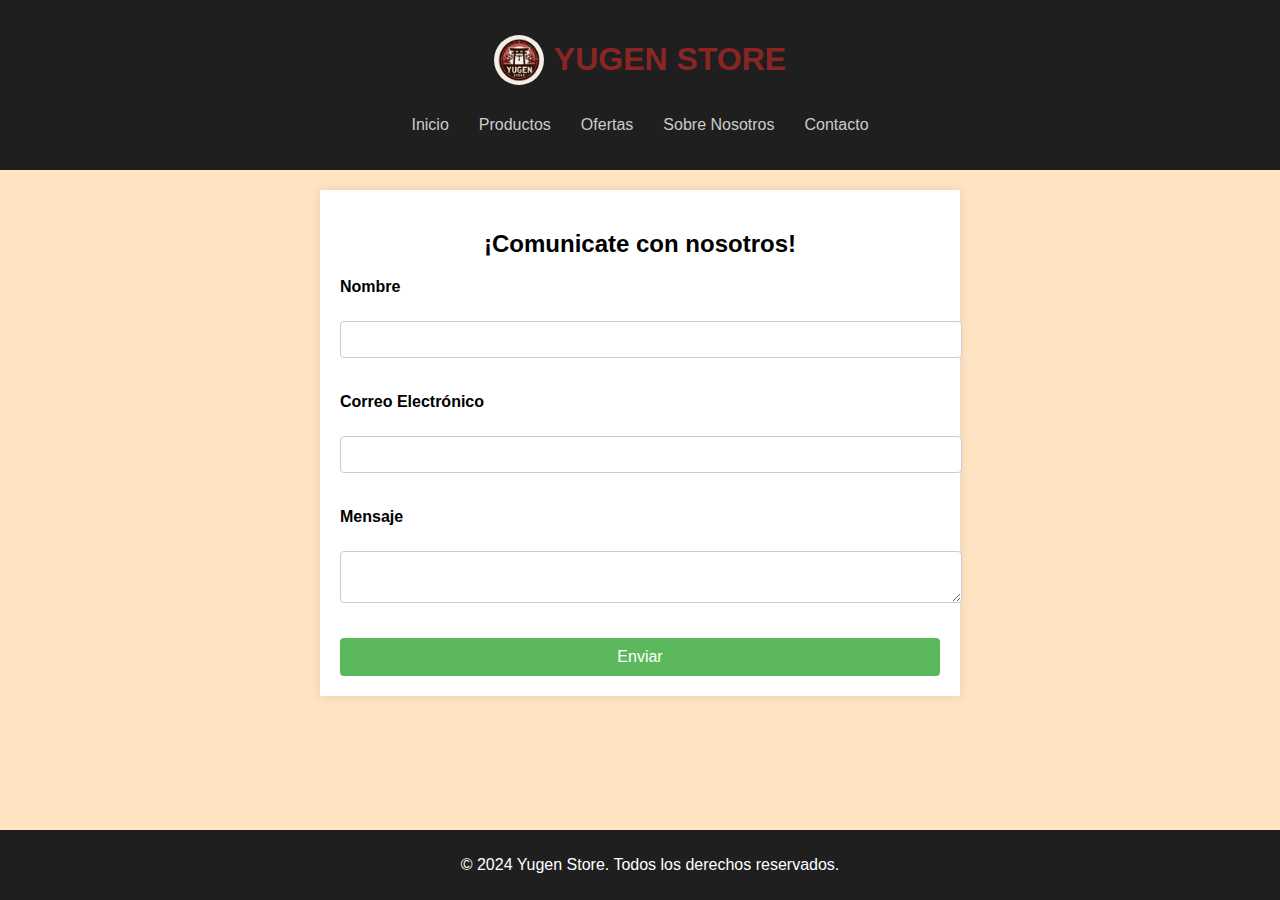
<file: paginas/pagina-contactos.html>
<!DOCTYPE html>
<html lang="es">
  <head>
    <meta charset="UTF-8" />
    <meta name="viewport" content="width=device-width, initial-scale=1.0" />
    <link rel="stylesheet" href="contacto.css">
    <title>YUGEN STORE | Contacto</title>
  </head>
  <body>
    <header>
      <div class="header-logo">
        <img src="../imagenes/logo/yuge-logo.jpeg" alt="Logo de Yugen Store" class="logo">
        <h1>YUGEN STORE</h1>
    </div>      <nav>
        <ul class="menu">
            <li><a href="../index.html">Inicio</a></li>
            <li><a href="pagina-productos.html">Productos</a></li>
            <li><a href="pagina-ofertas.html">Ofertas</a></li>
            <li><a href="pagina-nosotros.html">Sobre Nosotros</a></li>
            <li><a href="pagina-contactos.html">Contacto</a></li>
        </ul>
      </nav>
  </header>
    <section id="contacto">
      <h2>¡Comunicate con nosotros!</h2>
      <form action="https://formspree.io/f/your_form_id" method="POST">
          <label for="name">Nombre</label>
          <input type="text" id="name" name="name" required>
          <label for="email">Correo Electrónico</label>
          <input type="email" id="email" name="email" required>
          <label for="message">Mensaje</label>
          <textarea id="message" name="message" required></textarea>
          <button type="submit">Enviar</button>
      </form>
  </section>
  <footer>
    <p>&copy; 2024 Yugen Store. Todos los derechos reservados.</p>
</footer>
  </body>
</html>
</file>
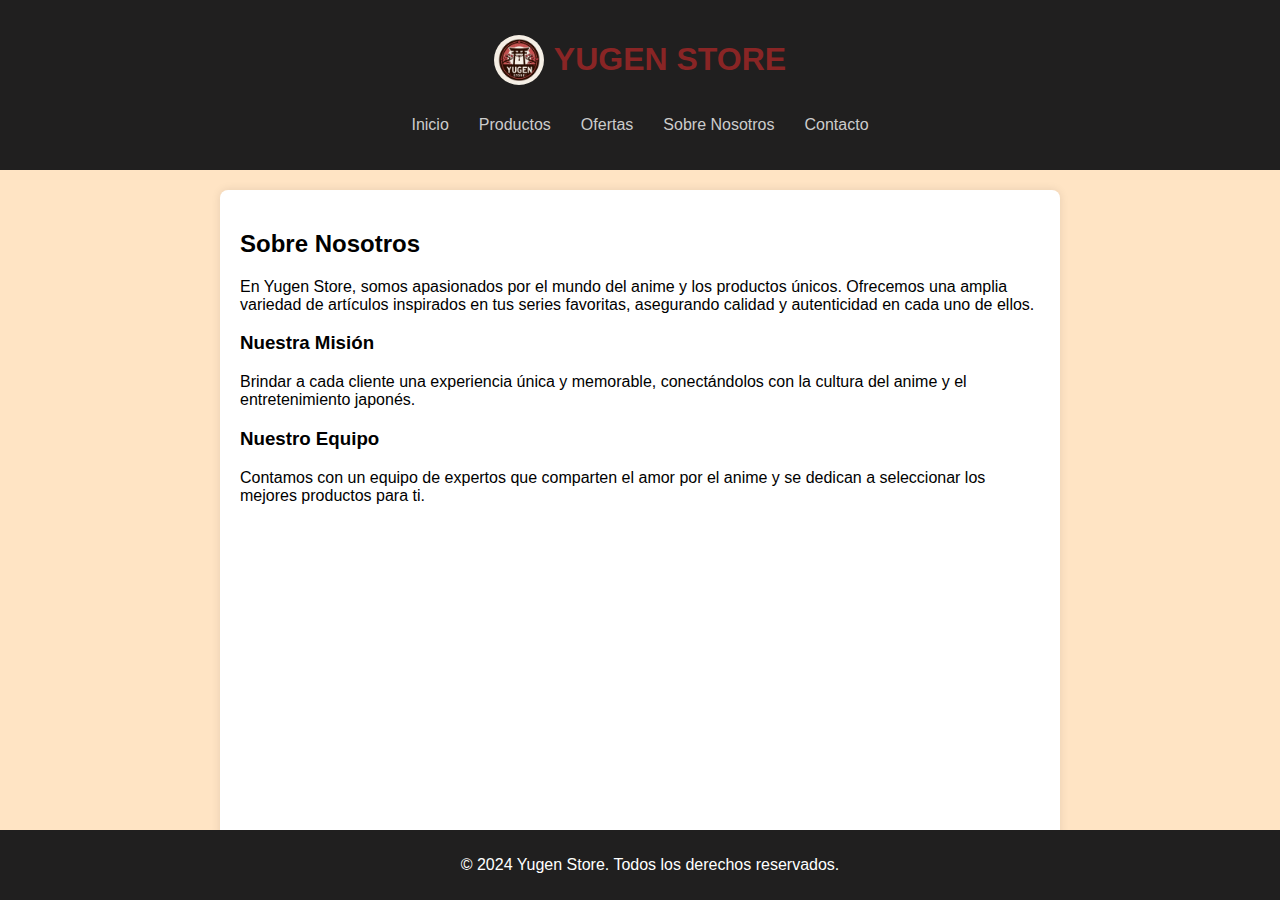
<file: paginas/pagina-nosotros.html>
<!DOCTYPE html>
<html lang="en">
<head>
    <meta charset="UTF-8">
    <meta name="viewport" content="width=device-width, initial-scale=1.0">
    <link rel="stylesheet" href="nostros.css">
    <title>YUGEN STORE | Nosotros</title>
</head>
<body>
    <header>
        <div class="header-logo">
            <img src="../imagenes/logo/yuge-logo.jpeg" alt="Logo de Yugen Store" class="logo">
            <h1>YUGEN STORE</h1>
        </div>        <nav>
            <ul class="menu">
                <li><a href="../index.html">Inicio</a></li>
                <li><a href="pagina-productos.html">Productos</a></li>
                <li><a href="pagina-ofertas.html">Ofertas</a></li>
                <li><a href="pagina-nosotros.html">Sobre Nosotros</a></li>
                <li><a href="pagina-contactos.html">Contacto</a></li>
            </ul>
        </nav>
    </header>
    <main id="nosotors">
        <section class="nosotros-contenido">
            <h2>Sobre Nosotros</h2>
            <p>En Yugen Store, somos apasionados por el mundo del anime y los productos únicos. Ofrecemos una amplia variedad de artículos inspirados en tus series favoritas, asegurando calidad y autenticidad en cada uno de ellos.</p>
            <h3>Nuestra Misión</h3>
            <p>Brindar a cada cliente una experiencia única y memorable, conectándolos con la cultura del anime y el entretenimiento japonés.</p>
            <h3>Nuestro Equipo</h3>
            <p>Contamos con un equipo de expertos que comparten el amor por el anime y se dedican a seleccionar los mejores productos para ti.</p>
        </section>
    </main>
    <footer>
        <p>&copy; 2024 Yugen Store. Todos los derechos reservados.</p>
    </footer>
</body>
</html>
</file>
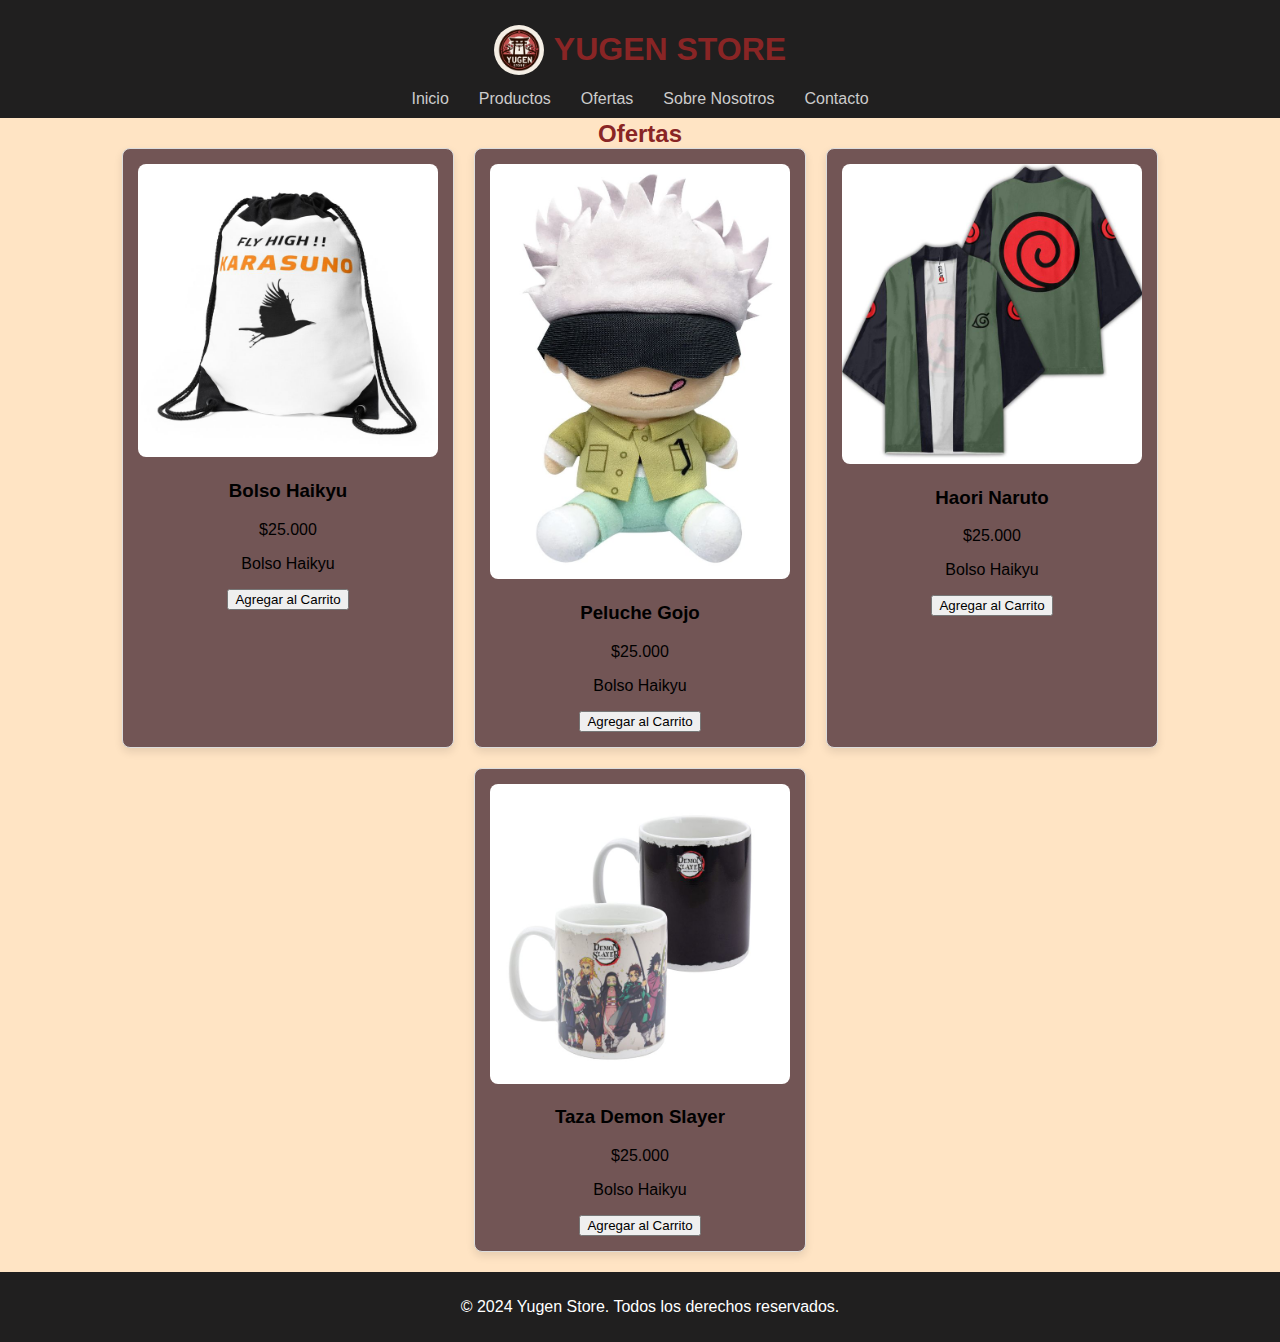
<file: paginas/pagina-ofertas.html>
<!DOCTYPE html>
<html lang="es">
  <head>
    <meta charset="UTF-8" />
    <meta name="viewport" content="width=device-width, initial-scale=1.0" />
    <link rel="stylesheet" href="ofertas.css">
    <title>YUGEN STORE | Ofertas</title>
  </head>
  <body>
    <header class= "header-menu-logo"> 
      <div class="header-logo">
          <img src="../imagenes/logo/yuge-logo.jpeg" alt="Logo de Yugen Store" class="logo">
          <h1>YUGEN STORE</h1>
      </div>
      <nav>
          <ul class="menu">
              <li><a href="../index.html">Inicio</a></li>
              <li><a href="pagina-productos.html">Productos</a></li>
              <li><a href="pagina-ofertas.html">Ofertas</a></li>
              <li><a href="pagina-nosotros.html">Sobre Nosotros</a></li>
              <li><a href="pagina-contactos.html">Contacto</a></li>
          </ul>
      </nav>
  </header>
  <main>
    <div section id="ofertas">
      <h2>Ofertas</h2>
      <div section class="produtos-oferta">
        <div class="producto-caja">
              <img src="../imagenes/productos/ofertas/bolso-haikyu.jpg" alt="Producto" class="producto-imagen">
              <h3>Bolso Haikyu</h3>
              <p class="producto-precio">$25.000</p>
              <p class="producto-descripcion">Bolso Haikyu</p>
              <button class="add-carrito">Agregar al Carrito</button>
        </div>
        <div class="producto-caja">
              <img src="../imagenes/productos/ofertas/peluche-Jujutsu Kaisen-Satoru Gojo.jpg" alt="Producto" class="producto-imagen">
              <h3>Peluche Gojo</h3>
              <p class="producto-precio">$25.000</p>
              <p class="producto-descripcion">Bolso Haikyu</p>
              <button class="add-carrito">Agregar al Carrito</button>
        </div>
        <div class="producto-caja">
              <img src="../imagenes/productos/ofertas/ropa-naruto.jpg" alt="Producto" class="producto-imagen">
              <h3> Haori Naruto</h3>
              <p class="producto-precio">$25.000</p>
              <p class="producto-descripcion">Bolso Haikyu</p>
              <button class="add-carrito">Agregar al Carrito</button>
        </div>
        <div class="producto-caja">
            <img src="../imagenes/productos/ofertas/taza-Demon-Slayer.jpg" alt="Producto" class="producto-imagen">
            <h3>Taza Demon Slayer</h3>
            <p class="producto-precio">$25.000</p>
              <p class="producto-descripcion">Bolso Haikyu</p>
            <button class="add-carrito">Agregar al Carrito</button>
        </div>
          <!-- Más productos -->
    </div>
  </main>
    <footer>
      <p>&copy; 2024 Yugen Store. Todos los derechos reservados.</p>
    </footer>
  </body>
</html>
</file>
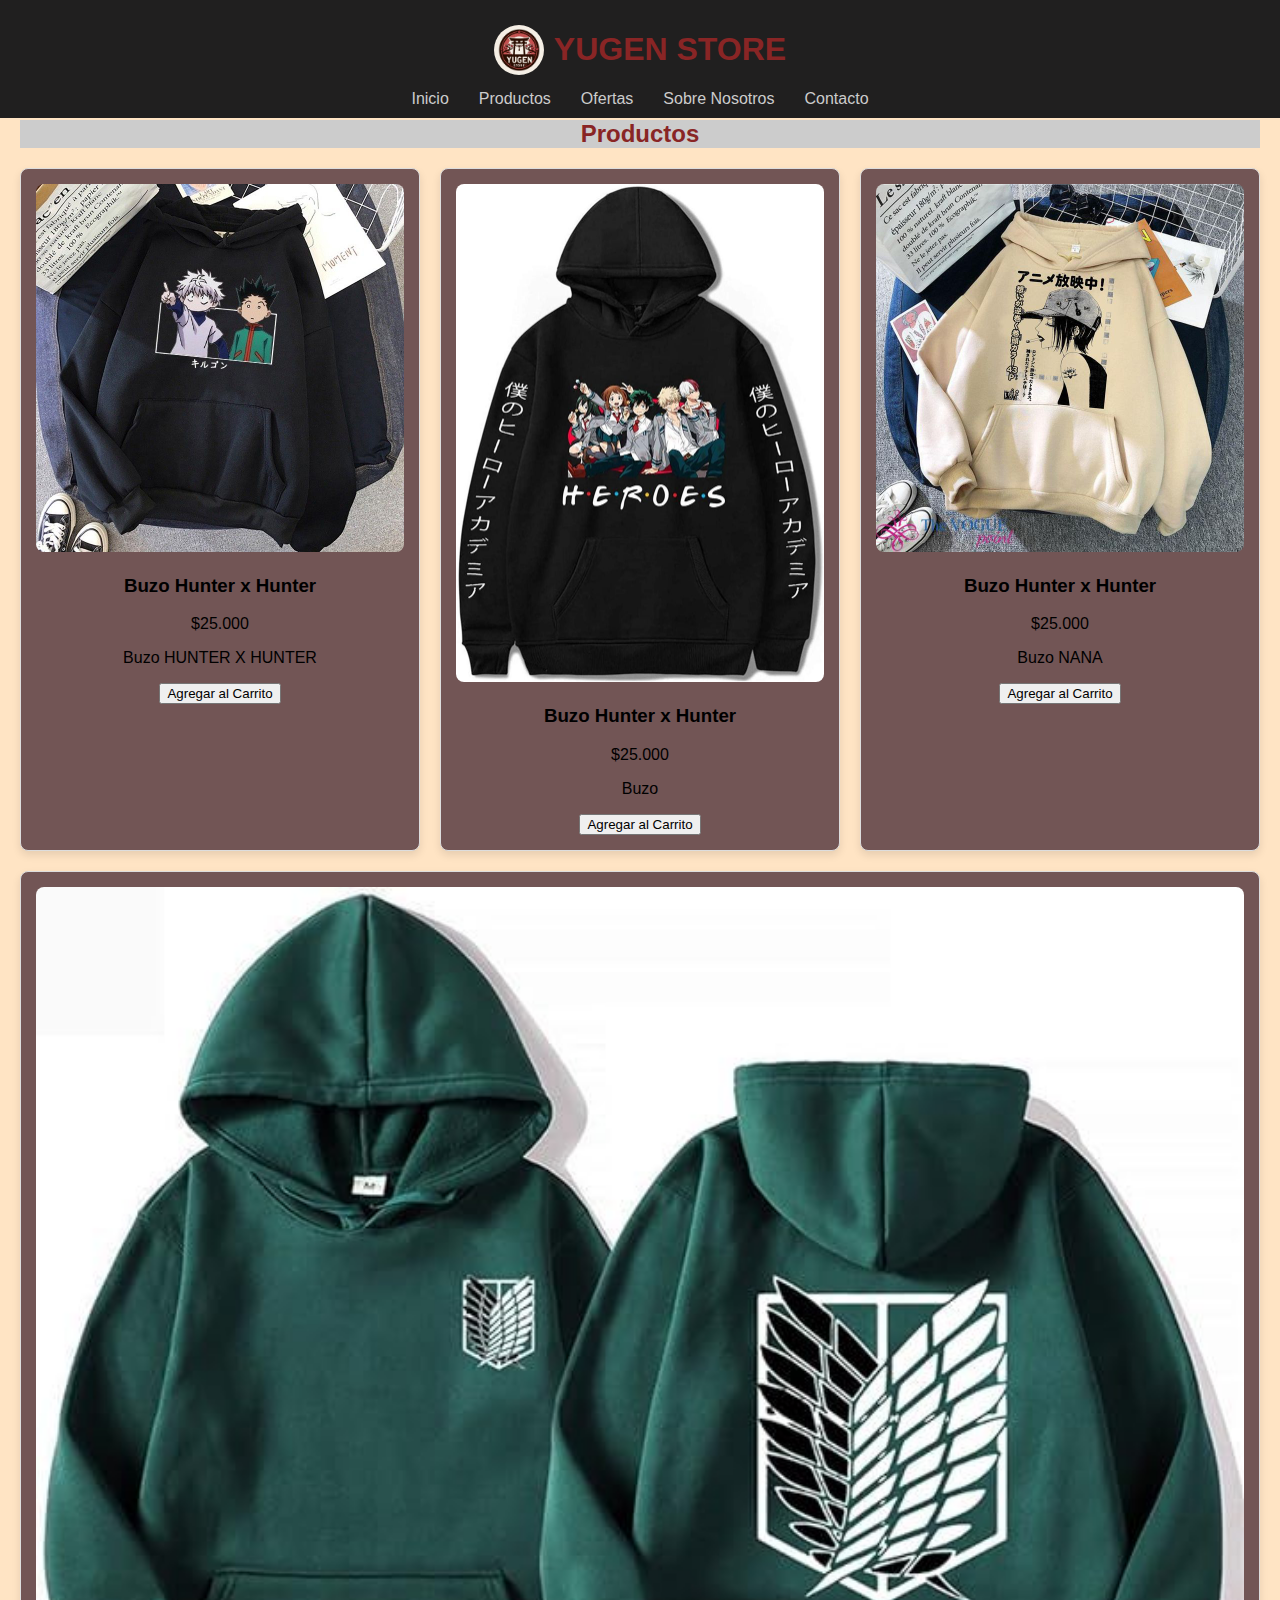
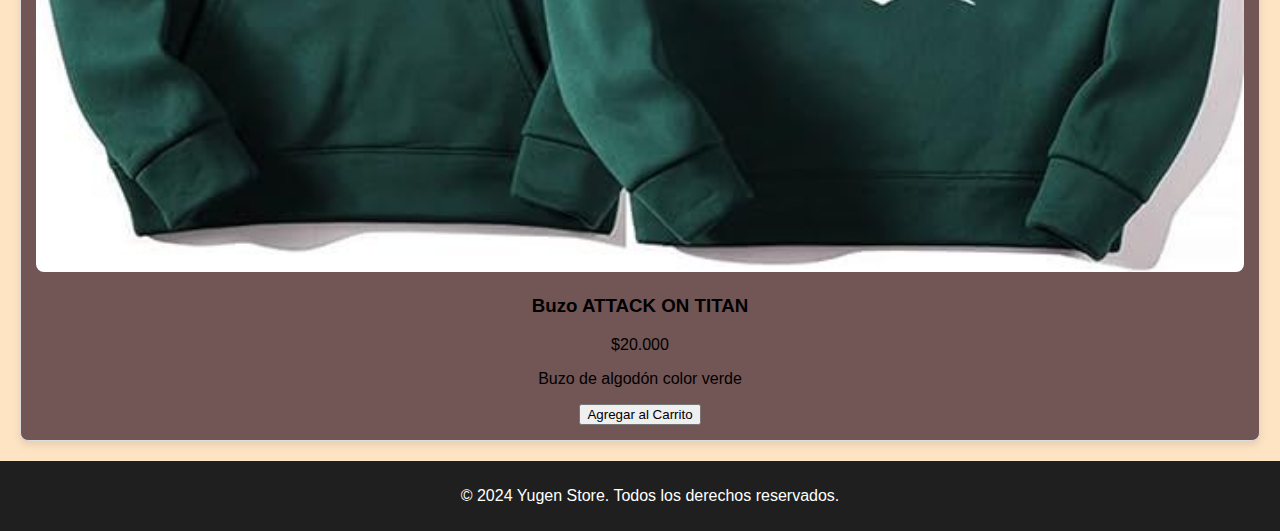
<file: paginas/pagina-productos.html>
<!DOCTYPE html>
<html lang="es">
<head>
    <meta charset="UTF-8">
    <meta name="viewport" content="width=device-width, initial-scale=1.0">
    <link rel="stylesheet" href="productos.css">
    <title>YUGEN STORE | Productos</title>
</head>
<body>
    <header class= "header-menu-logo"> 
        <div class="header-logo">
            <img src="../imagenes/logo/yuge-logo.jpeg" alt="Logo de Yugen Store" class="logo">
            <h1>YUGEN STORE</h1>
        </div>
        <nav>
            <ul class="menu">
                <li><a href="../index.html">Inicio</a></li>
                <li><a href="pagina-productos.html">Productos</a></li>
                <li><a href="pagina-ofertas.html">Ofertas</a></li>
                <li><a href="pagina-nosotros.html">Sobre Nosotros</a></li>
                <li><a href="pagina-contactos.html">Contacto</a></li>
            </ul>
        </nav>
    </header>
<main>
<div id="producto-contenedor">
        <h2>Productos</h2>    
    <div class="produtos">
        <div class="producto-caja">
            <img src="../imagenes/productos/buzos/buzo-HxH.jpg" alt="Producto" class="producto-imagen">
            <h3 class="producto-nombre">Buzo Hunter x Hunter</h3>
            <p class="producto-precio">$25.000</p>
            <p class="producto-precio">Buzo HUNTER X HUNTER</p>
            <button class="add-carrito">Agregar al Carrito</button>
        </div>
        
        <div class="producto-caja">
            <img src="../imagenes/productos/buzos/buzo-MHA.jpg" alt="Producto" class="producto-imagen">
            <h3 class="producto-nombre">Buzo Hunter x Hunter</h3>
            <p class="producto-precio">$25.000</p>
            <p class="producto-descripcion">Buzo </p>
            <button class="add-carrito">Agregar al Carrito</button>
        </div>

        <div class="producto-caja">
            <img src="../imagenes/productos/buzos/buzo-nana.jpg" alt="Producto" class="producto-imagen">
            <h3 class="producto-nombre">Buzo Hunter x Hunter</h3>
            <p class="producto-precio">$25.000</p>
            <p class="producto-descripcion">Buzo NANA</p>
            <button class="add-carrito">Agregar al Carrito</button>
        </div>
        
        <div class="producto-caja">
            <img src="../imagenes/productos/buzos/buzo-aot.jpg" alt="Producto" class="producto-imagen">
            <h3 class="producto-nombre">Buzo ATTACK ON TITAN</h3>
            <p class="producto-precio">$20.000</p>
            <p class="producto-descripcion">Buzo de algodón color verde</p>
            <button class="add-carrito">Agregar al Carrito</button>
        </div>
    </div>
</div>
</main>
    <footer>
        <p>&copy; 2024 Yugen Store. Todos los derechos reservados.</p>
    </footer>
</body>
</html>
</file>
<file: paginas/contacto.css>
body {
    font-family: 'Roboto', sans-serif;
    background-color: bisque;
    margin: 0;
    padding: 0;
    overflow-x: hidden;
}
header {
    text-align: center;
    background-color: #201f1f;
    color: #892525;
    padding: 20px 0;
}


.header-logo {
    justify-content: center;
    display: flex;
    align-items: center;
}

.logo {
    width: 50px; 
    height: 50px;
    border-radius: 50%;
    margin-right: 10px; 
}

.menu {
    list-style: none;
    padding: 0;
    display: flex;
    justify-content: center;
}

.menu li {
    margin: 0 15px;
}

.menu a {
    text-decoration: none;
    color: #ccc;
}

.menu a:hover {
    text-decoration: underline;
}


main {
    flex: 1;
    max-width: 800px;
    margin: 20px auto;
    padding: 20px;
    background-color: white;
    border-radius: 8px;
    box-shadow: 0 0 10px rgba(0, 0, 0, 0.1);
}

footer {
    background-color: #201f1f;
    color: white;
    text-align: center;
    padding: 10px;
    position: fixed;
    bottom: 0;
    width: 100%;
}

body {
    font-family: 'Roboto', sans-serif;
    background-color: bisque;
    overflow-x: hidden;
}

h2 {
    text-align: center;
    margin-top: 20px;
}

section {
    max-width: 600px;
    margin: 20px auto;
    padding: 20px;
    background-color: white;
    box-shadow: 0 0 10px rgba(0, 0, 0, 0.1);
}

form {
    display: flex;
    flex-direction: column;
    gap: 15px;
}

label {
    font-weight: bold;
}

label {
    display: block;
    margin-bottom: 10px;
    font-weight: bold;
}

input, textarea {
    width: 100%;
    padding: 10px;
    margin-bottom: 20px;
    border: 1px solid #ccc;
    border-radius: 4px;
}

input:focus, textarea:focus {
    border-color: #333;
}

button {
    background-color: #5cb85c;
    color: white;
    border: none;
    padding: 10px;
    border-radius: 4px;
    cursor: pointer;
    font-size: 1rem;
}

button:hover {
    background-color: #4cae4c;
}

@media (max-width: 600px) {
    section {
        padding: 15px;
    }

    button {
        width: 100%;
    }
}
</file>
<file: paginas/nostros.css>
html, body {
    height: 100%;
    margin: 0;
    display: flex;
    flex-direction: column;
}

body {
    font-family: 'Roboto', sans-serif;
    background-color: bisque;
    overflow-x: hidden;
}

header {
    background-color: #201f1f;
    color: #892525;
    text-align: center;
    padding: 20px 0;
}

main {
    flex: 1;
    max-width: 800px;
    margin: 20px auto;
    padding: 20px;
    background-color: white;
    border-radius: 8px;
    box-shadow: 0 0 10px rgba(0, 0, 0, 0.1);
}

footer {
    background-color: #201f1f;
    color: white;
    text-align: center;
    padding: 10px;
    position: fixed;
    bottom: 0;
    width: 100%;
}

.header-logo {
    justify-content: center;
    display: flex;
    align-items: center;
}

.logo {
    width: 50px; /* Ajusta el tamaño según prefieras */
    height: 50px;
    border-radius: 50%;
    margin-right: 10px; /* Espacio entre el logo y el texto */
}

.menu {
    list-style: none;
    padding: 0;
    display: flex;
    justify-content: center;
}

.menu li {
    margin: 0 15px;
}

.menu a {
    text-decoration: none;
    color: #ccc;
}

.menu a:hover {
    text-decoration: underline;
}

@media (max-width: 600px) {
    main {
        padding: 15px;
    }
}
</file>
<file: paginas/ofertas.css>
body {
    height: 100%;
    margin: 0;
    padding: 0;
    display: flex;
    flex-direction: column;
    margin: 0;
    font-family: 'Roboto', sans-serif;
    background-color: bisque;
}

.header-menu-logo {
    position: fixed;
    top: 0;
    width: 100%;
    background-color: #201f1f;
    color: #892525;
    text-align: center;
    padding: 10px 0;
    z-index: 1000;
}

header {
    text-align: center;
    padding: 20px 0; 
    margin-top: 0px;
}

main {
    flex: 1;
    padding: 20px;
    box-sizing: border-box;
    margin-top: 80px;
}

footer {
    background-color: #201f1f;
    color: white;
    text-align: center;
    padding: 10px;
    width: 100%;
}

.header-logo {
    display: flex;
    align-items: center;
    justify-content: center;
}

.logo {
    width: 50px;
    height: 50px;
    border-radius: 50%;
    margin-right: 10px;
}

.menu {
    list-style: none;
    padding: 0;
    display: flex;
    justify-content: center;
    margin: 0;
}

.menu li {
    margin: 0 15px;
}

.menu a {
    text-decoration: none;
    color: #ccc;
}

.menu a:hover {
    text-decoration: underline;
}

.produtos-oferta {
    display: flex;
    flex-wrap: wrap; 
    gap: 20px; 
    justify-content: center;
}

.producto-contenedor {
    display: flex;
    flex-wrap: wrap;
    gap: 20px;
    justify-content: center;
    padding: 20px;
}

.producto-caja {
    flex: 1 1 calc(25% - 20px);
    max-width: 300px;
    padding: 15px;
    background-color:rgb(114, 85, 85);
    border: 1px solid #ddd;
    border-radius: 8px;
    box-shadow: 0 4px 8px rgba(0, 0, 0, 0.1);
    text-align: center;
    transition: transform 0.3s;
    overflow: hidden;
}

.producto-caja:hover .producto-imagen {
    transform: scale(1.1);
}

h2 {
    margin: 0;
    padding-top: 20px;
    text-align: center;
    color: #892525;
}

.producto-imagen {
    width: 100%; 
    height: auto; 
    object-fit: cover; 
    border-radius: 8px; 
    transition: transform 0.3s ease;
}


@media (max-width: 768px) {
    .header-logo {
        flex-direction: column;
        align-items: center;
    }

    .menu {
        flex-direction: column;
        gap: 10px;
    }

    .producto-caja {
        flex: 1 1 calc(50% - 20px); 
    }
}

@media (max-width: 480px) {
    .header-menu-logo {
        font-size: 14px;
        padding: 8px 0;
    }

    .menu {
        font-size: 12px;
    }

    .producto-caja {
        flex: 1 1 100%; 
    }
}
</file>
<file: paginas/productos.css>
body {
    height: 100%;
    margin: 0;
    padding: 0;
    display: flex;
    flex-direction: column;
    margin: 0;
    font-family: 'Roboto', sans-serif;
    background-color: bisque;
}

.header-menu-logo {
    position: fixed;
    top: 0;
    width: 100%;
    background-color: #201f1f; 
    color: #892525;
    text-align: center;
    padding: 10px 0;
    z-index: 1000;
}

header {
    text-align: center;
    padding: 20px 0; 
    margin-top: 0px;
}

main {
    flex: 1;
    padding: 20px;
    box-sizing: border-box;
    margin-top: 80px;
}

footer {
    background-color: #201f1f;
    color: white;
    text-align: center;
    padding: 10px;
    width: 100%;
}

.header-logo {
    display: flex;
    align-items: center;
    justify-content: center;
}

.logo {
    width: 50px;
    height: 50px;
    border-radius: 50%;
    margin-right: 10px;
}

.menu {
    list-style: none;
    padding: 0;
    display: flex;
    justify-content: center;
    margin: 0;
}

.menu li {
    margin: 0 15px;
}

.menu a {
    text-decoration: none;
    color: #ccc;
}

.menu a:hover {
    text-decoration: underline;
}

.produtos {
    display: flex;
    flex-wrap: wrap; 
    gap: 20px; 
    justify-content: center;
}

.producto-contenedor {
    display: flex;
    flex-wrap: wrap;
    gap: 20px;
    justify-content: center;
}

.producto-caja {
    flex: 1 1 calc(25% - 20px);
    width: 200px;
    padding: 15px;
    background-color: rgb(114, 85, 85);
    border: 1px solid #ddd;
    border-radius: 8px;
    box-shadow: 0 4px 8px rgba(0, 0, 0, 0.1);
    text-align: center;
    transition: transform 0.3s;
}

.producto-imagen {
    width: 100%; 
    height: auto; 
    object-fit: cover; 
    border-radius: 8px; 
    transition: transform 0.3s ease;
}

.producto-caja:hover .producto-imagen {
    transform: scale(1.1);
}

h2 {
    padding-top: 60px 0px; 
    background-color: #ccc;
    text-align: center;
    color: #892525;
}
@media (max-width: 768px) {
    .header-logo {
        flex-direction: column;
        align-items: center;
    }

    .menu {
        flex-direction: column;
        gap: 10px;
    }

    .producto-caja {
        flex: 1 1 calc(50% - 20px); 
    }
}

@media (max-width: 480px) {
    .header-menu-logo {
        font-size: 14px;
        padding: 8px 0;
    }

    .menu {
        font-size: 12px;
    }

    .producto-caja {
        flex: 1 1 100%; 
    }
}
</file>
